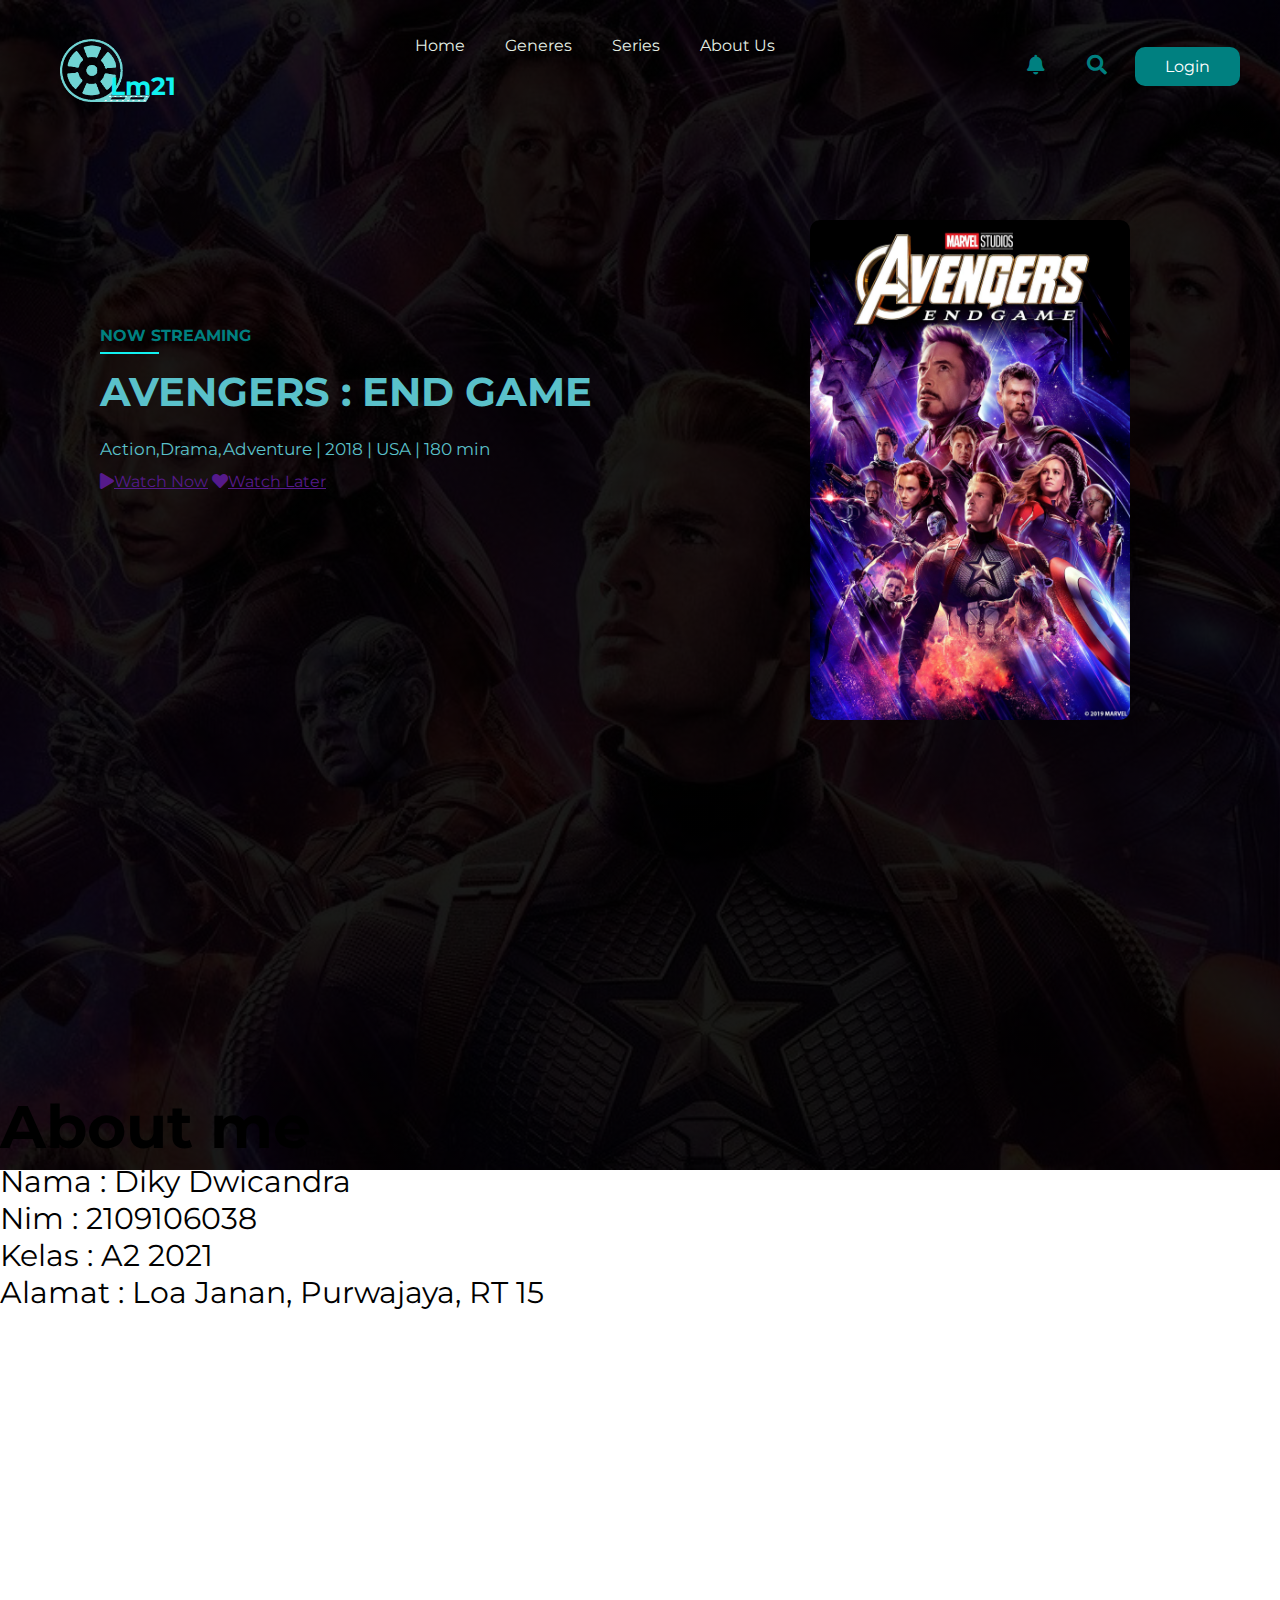
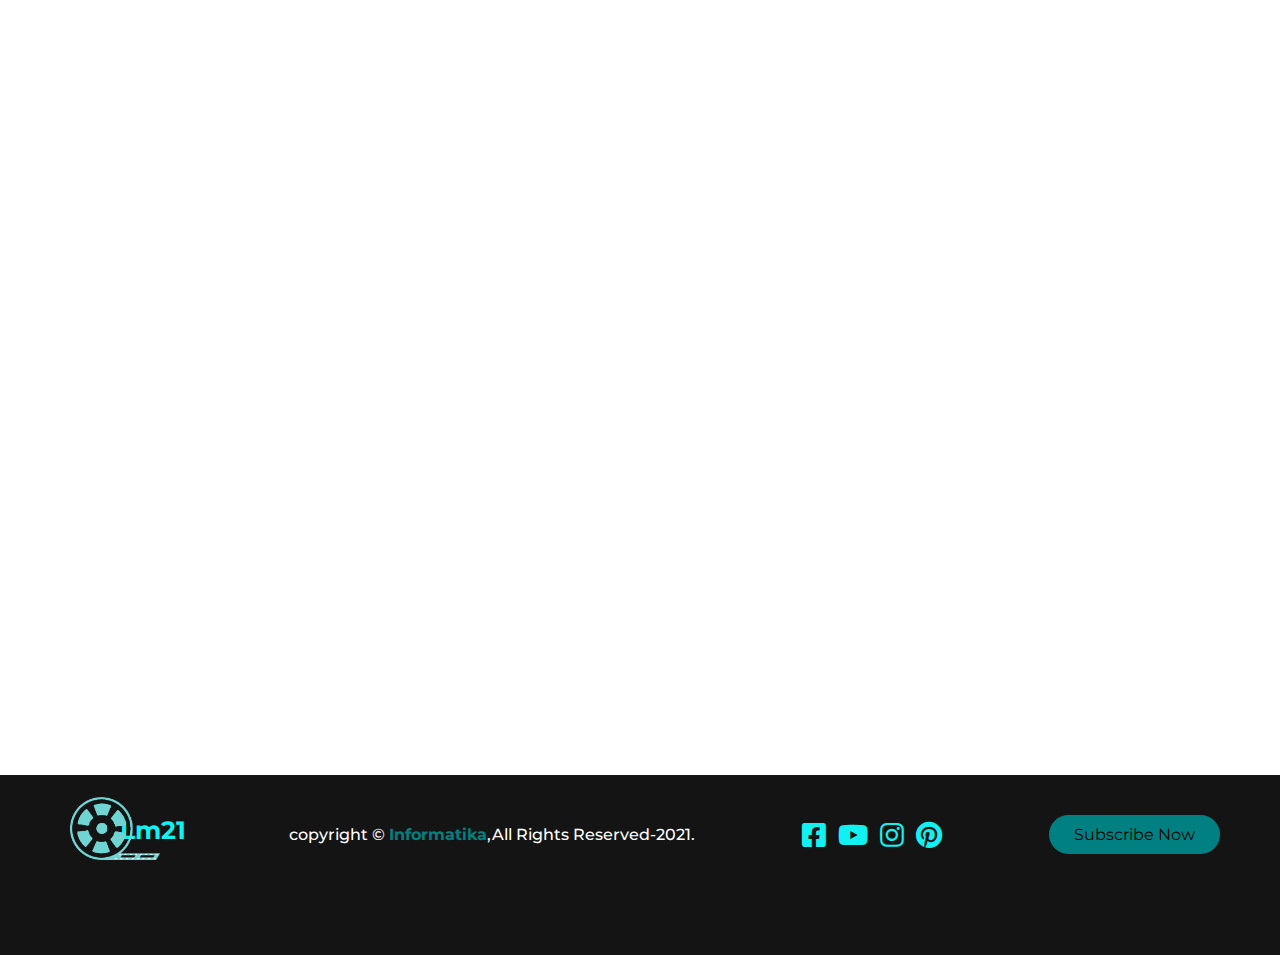
<file: index.html>
<!DOCTYPE html>
<html lang="en">
<head>
    <meta charset="UTF-8">
    <meta http-equiv="X-UA-Compatible" content="IE=edge">
    <meta name="viewport" content="width=device-width, initial-scale=1.0">
    <link rel="stylesheet" href="main.css">
    <link rel="stylesheet" href="https://cdnjs.cloudflare.com/ajax/libs/font-awesome/5.15.3/css/all.min.css">
    <link rel="icon" href="logo1.png">
    <title>POSTEST2</title>
</head>
<body>
    <header>


    <div class="logo">
        <img src="logo1.png" alt="">
        <h3>Lm21</h3>
    </div>
    <div class="nav" id="small_menu">
        <button class="hamburger" id="hamburger">
            <i class="fas fa-bars"></i>
        </button>
        <ul>
            <li><a href="">Home</a></li>
            <li><a href="">Generes</a></li>
            <li><a href="">Series</a></li>
            <li><a href="#tentang">About Us</a></li>

        </ul>
    </div>
  
    <div class="user">
        <i class="fas fa-bell"></i>
        <i class="fas fa-search"></i>
        <a href="">Login</a>
     
    </div>  
</header>
<section>
    <div class="streaming">
        <div class="inside-streaming">
            <span>NOW STREAMING</span>
            <div class="line1">
            </div>
            <h1>AVENGERS : END GAME</h1>
            <p>Action,Drama,Adventure | 2018 | USA | 180 min</p>
            <div class="btn1">
            <a href=""><i class="fas fa-play"></i>Watch Now</a>
            <a href=""><i class="fas fa-heart"></i>Watch Later</a>
            </div>
        </div>
    </div>
    <div class="poster">
        <img src="1.jpg" alt="">
    </div>
</section>

<section class="tentang" id="tentang">
    <div class="about">
        <div class="box-tentang">
            <div class="box">
                <h1>About me</h1>
                <ul>
                    <li>Nama : Diky Dwicandra </li>
                    <li>Nim : 2109106038 </li>
                    <li>Kelas : A2 2021</li>
                    <li>Alamat : Loa Janan, Purwajaya, RT 15 </li>

                </ul>
            </div>
            <div class="box">
            </div>
        </div>
    </div>
</section>
    <div class="footer">
        <div class="inside-footer">
            <div class="footer-container">
                <div class="logopart">
                    <h1>Lm21</h1>
                    <img src="logo1.png" alt="">
                </div>
                <div class="copyright">
                    <p>copyright &copy <span>Informatika</span>,All Rights Reserved-2021.</p>
                </div>
                <div class="socials">
                    <i class="fab fa-facebook-square"></i>
                    <i class="fab fa-youtube"></i>
                    <i class="fab fa-instagram"></i>
                    <i class="fab fa-pinterest"></i>                    
                </div>
                <div class="btn4">
                    <a href="">Subscribe Now</a>
                </div>
            </div>
        </div>
    </div>

</body>
</html>
</file>
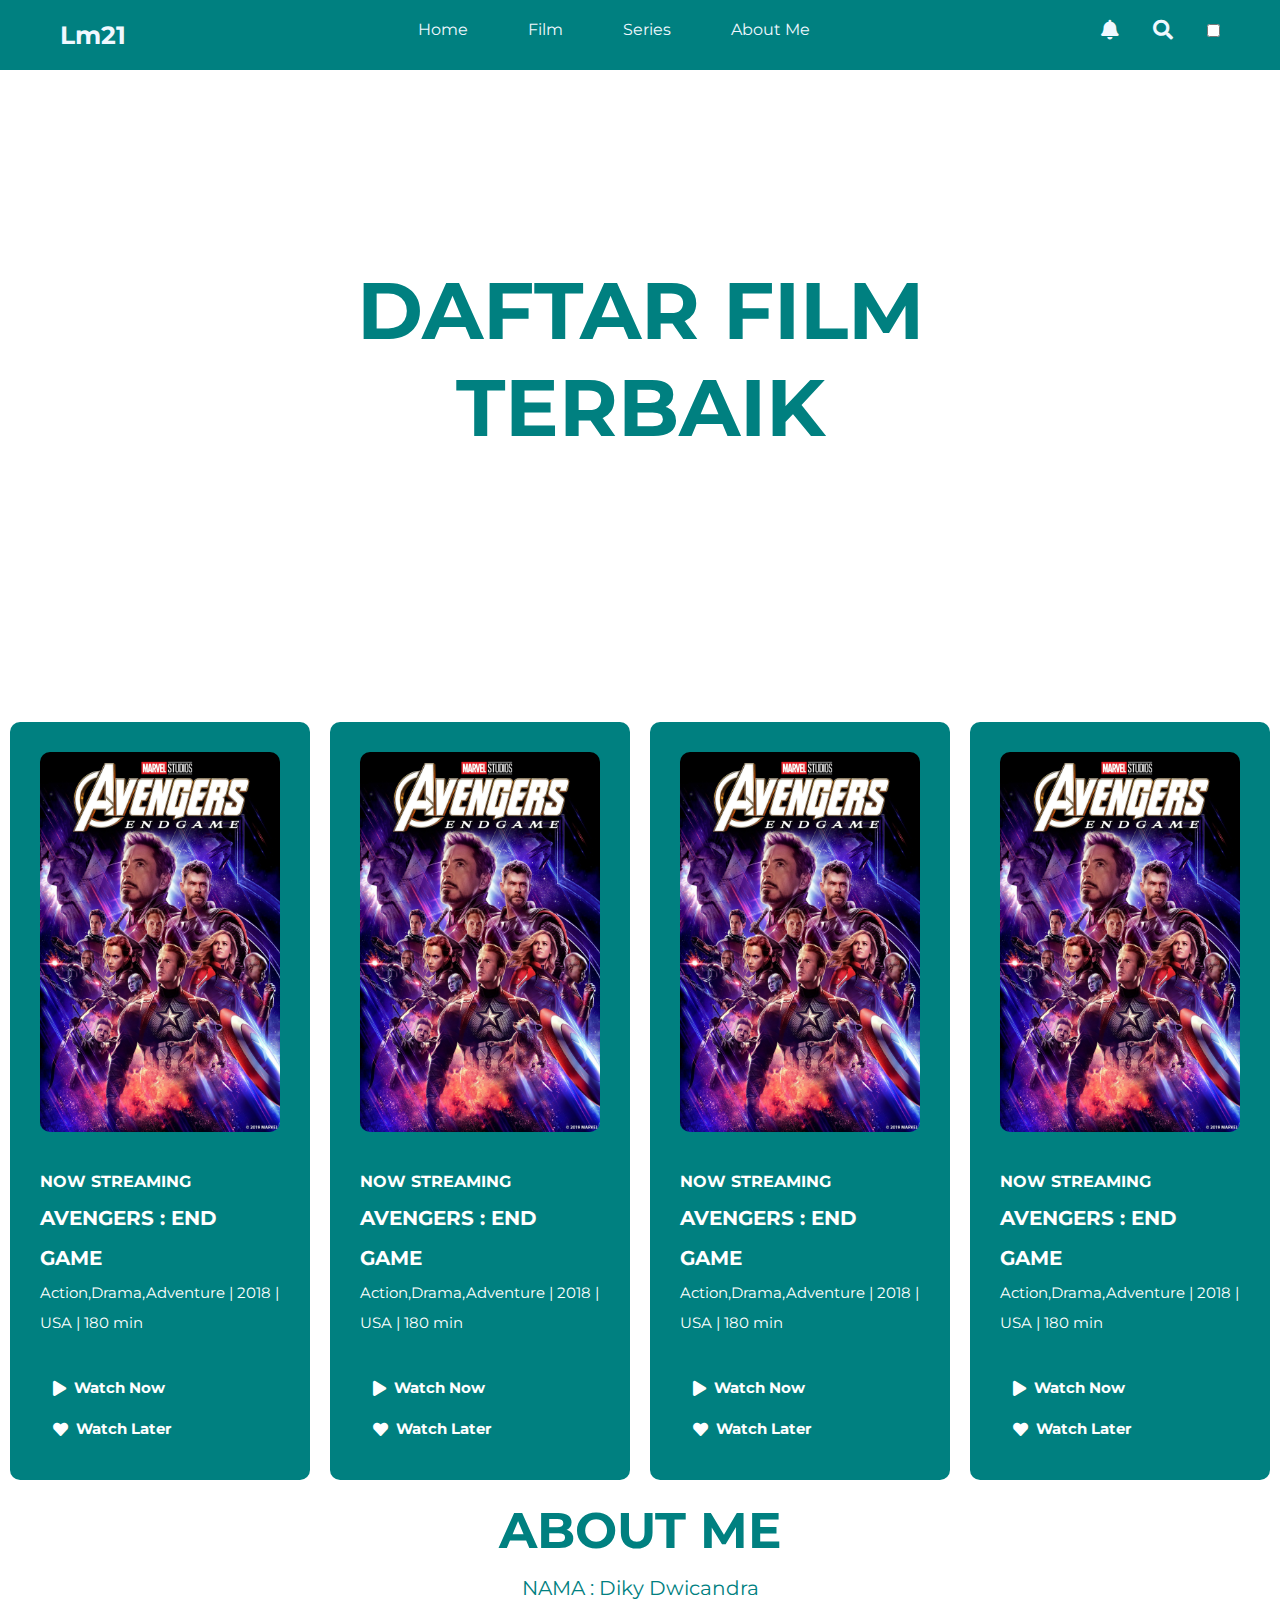
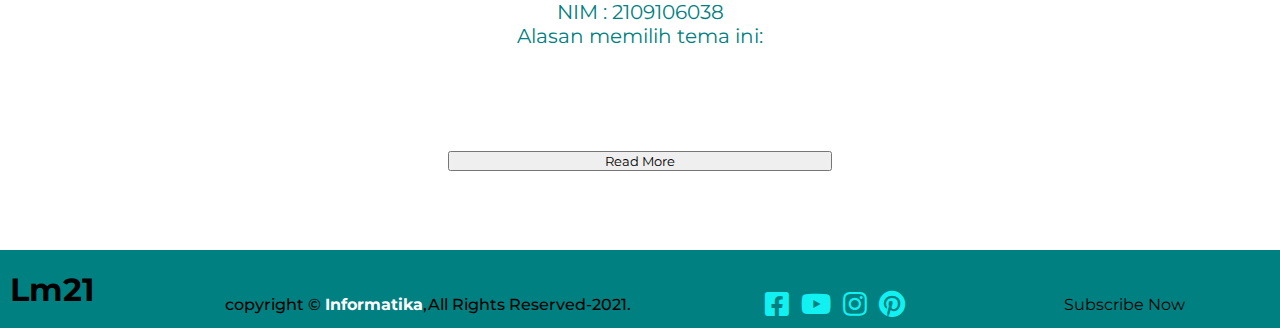
<file: POSTEST 3/index.html>
<!DOCTYPE html>
<html lang="en">
<head>
    <meta charset="UTF-8">
    <meta charset="UTF-8">
    <meta http-equiv="X-UA-Compatible" content="IE=edge">
    <meta name="viewport" content="width=device-width, initial-scale=1.0">
    <link rel="stylesheet" href="main.css">
    <link rel="stylesheet" href="https://cdnjs.cloudflare.com/ajax/libs/font-awesome/5.15.3/css/all.min.css">
    <link rel="icon" href="images/logo/e.png">
    <title>Document</title>
    <script src="script.js"></script>
</head>
<script>
    var nama = prompt("Masukkan nama anda:");
    var umur = prompt("Massukan Umur anda")
    console.log(nama);
    console.log(umur);
    </script>
<body>
    <header>
        <div class="container">
            <div class="logo">
                <h3>Lm21</h3>
            </div>
            <div class="nav" id="small_menu">
                <ul>
                    <li><a href="">Home</a></li>
                    <li><a href="#streaming">Film</a></li>
                    <li><a href="">Series</a></li>
                    <li><a href="#about">About Me</a></li>
    
                </ul>
            </div>
            <div class="user">
                <i class="fas fa-bell"></i>
                <i class="fas fa-search"></i>
                <label for="gelapcuy"> 
                <input type="checkbox" id="gelapcuy" />
                </label>
            </div>  
        </div>
    </header>
    
    <section class="landing">
        <H1>DAFTAR FILM TERBAIK</H1>
    </section>

    <section id="streaming">
        <div class="streaming">
            <div class = "container-1">
                <div class="poster">
                    <div class="imeg">
                        <img src="1.jpg" alt="">
                    </div>
                </div>
                <div class="inside-streaming">
                    <span>NOW STREAMING</span>
                    <div class="line1"></div>
                    <h1>AVENGERS : END GAME</h1>
                    <p>Action,Drama,Adventure | 2018 | USA | 180 min</p>
                    <div class="btn1">
                    <a href=""><i class="fas fa-play"></i>Watch Now</a>
                    <a href=""><i class="fas fa-heart"></i>Watch Later</a>
                    </div>
                </div>
            </div>
        </div>
        <div class="streaming">
            <div class = "container-1">
                <div class="poster">
                    <div class="imeg">
                        <img src="1.jpg" alt="">
                    </div>
                </div>
                <div class="inside-streaming">
                    <span>NOW STREAMING</span>
                    <div class="line1"></div>
                    <h1>AVENGERS : END GAME</h1>
                    <p>Action,Drama,Adventure | 2018 | USA | 180 min</p>
                    <div class="btn1">
                    <a href=""><i class="fas fa-play"></i>Watch Now</a>
                    <a href=""><i class="fas fa-heart"></i>Watch Later</a>
                    </div>
                </div>
            </div>
        </div>
        <div class="streaming">
            <div class = "container-1">
                <div class="poster">
                    <div class="imeg">
                        <img src="1.jpg" alt="">
                    </div>
                </div>
                <div class="inside-streaming">
                    <span>NOW STREAMING</span>
                    <div class="line1"></div>
                    <h1>AVENGERS : END GAME</h1>
                    <p>Action,Drama,Adventure | 2018 | USA | 180 min</p>
                    <div class="btn1">
                    <a href=""><i class="fas fa-play"></i>Watch Now</a>
                    <a href=""><i class="fas fa-heart"></i>Watch Later</a>
                    </div>
                </div>
            </div>
        </div>
        <div class="streaming">
            <div class = "container-1">
                <div class="poster">
                    <div class="imeg">
                        <img src="1.jpg" alt="">
                    </div>
                </div>
                <div class="inside-streaming">
                    <span>NOW STREAMING</span>
                    <div class="line1"></div>
                    <h1>AVENGERS : END GAME</h1>
                    <p>Action,Drama,Adventure | 2018 | USA | 180 min</p>
                    <div class="btn1">
                    <a href=""><i class="fas fa-play"></i>Watch Now</a>
                    <a href=""><i class="fas fa-heart"></i>Watch Later</a>
                    </div>
                </div>
            </div>
        </div>
    </section>
    <section id="about"></section>
    <div class="about">
        <h1>ABOUT ME</h1>
        <p>NAMA : Diky Dwicandra <br> NIM : 2109106038 <br> Alasan memilih tema ini: <br>
            <span id="less">...</span>
            <span id="more">
                Saya memilih tema ini karena sangat menarik, bisa menginformasikan ke khalayak
                umum melalui dunia maya,dengan fasilitas internet,, juga memudahkan orang lain
                untuk membaca artikel tentang entertainment, terutama tentang masalah film
            </span>
        </p>
        <button onclick="myFunction()" id="btn">Read More</button>
    </div>
    </section>
    <footer>
        <section class="footer">
            <div class="inside-footer">
                <div class="logopart">
                    <h1>Lm21</h1>
                </div>
                <div class="copyright">
                    <p>copyright &copy <span>Informatika</span>,All Rights Reserved-2021.</p>
                </div>
                <div class="socials">
                    <i class="fab fa-facebook-square"></i>
                    <i class="fab fa-youtube"></i>
                    <i class="fab fa-instagram"></i>
                    <i class="fab fa-pinterest"></i>                    
                </div>
                <div class="btn4">
                    <a href="">Subscribe Now</a>
                </div>        
            </div>
        </section>
    </footer>
    
    
    
</body>

</html>
</file>
<file: main.css>
@import url('https://fonts.googleapis.com/css2?family=Montserrat:ital,wght@0,100;0,200;0,300;0,400;0,500;0,600;0,700;0,800;0,900;1,100;1,500;1,600;1,700;1,800;1,900&display=swap');
*{
    margin: 0;
    padding: 0;
    font-family: 'Montserrat', sans-serif;
    box-sizing: border-box;

}
html{
    scroll-behavior: smooth;
}
body{
    background-image: linear-gradient( rgba(0,0,0,0.9),rgba(0,0,0,0.9)),url('2.jpg');
    background-position: center;
    background-size: cover;
    background-repeat: no-repeat;
    height: 130vh;
}
header{
    color:rgb(184, 179, 179);
    display: flex;
    height: 10vh;
    width: 100%;
    justify-content: space-between;
    align-items: center;

}

.logo{
    margin-left: 60px;
    margin-top: 50px;

}
.logo img{
    height: 7vh;
}
.logo h3{
    color:rgb(18, 241, 241);
    font-size: 25px;
    margin-top: -35px;
    margin-left: 50px;
}
.nav ul{
    display: flex;
}
.nav ul li{
    list-style: none;
}
.nav ul li a{
    text-decoration: none;
    padding: 0px 20px;
    color: rgb(227, 238, 227);
}
.nav ul li a:hover{
    color: teal;
    font-weight: bolder;
}
.user{
    cursor:pointer;
    color:teal;
    margin-top: 40px;
    margin-right: 40px;
}
.user a{
    padding: 10px 30px;
    color: white;
    background-color: teal;
    text-decoration: none;
    border-radius: 10px;
}
.user a:hover{
    background-color: black;
    color: teal;
}
.user i{
    font-size: 20px;
    margin-right: 10px;
}
.user h4{
    border-radius: 40px;
    background: teal;
    padding: 10px 20px;
    margin-top: 40px;
    margin-right: 40px;
}
.user i{
    padding: 0px 14px;
}
.user h4:hover{
    color:teal;
    background: black;
}
.streaming{
    position: absolute;
    color:rgb(90, 193, 202);
    margin-top: 100px;
    margin-left: 100px;
}
.inside-streaming{
    line-height:2;
}
.inside-streaming h1{
    font-size: 40px;
}
.inside-streaming p{
    font-size: 17px;
}
span{
    color: teal;
    font-weight: bold;
}
.line1{
    height: 2px;
    background-color:rgb(18, 241, 241);
    width: 12%;
    margin-left: 0px;
    margin-top: 0px;
    position: absolute;
}
.poster{
    margin-top: 130px;
    margin-right: 150px;
}
.poster img{
    width: 320px;
    height:500px;
    float: right;
    border-radius: 10px;
}
.footer{
    position: absolute;
    margin-top: 1000px;
    height: 20vh;
    color: white;
    background:#141414;
    width: 100%;
}
.logopart img{
    height:7vh;
    margin-left: 70px;
    margin-top: -50px;
}
.logopart h1{
    color:rgb(18, 241, 241);
    font-size: 25px;
    margin-top: 40px;
    margin-left: 120px;
}
.footer-container{
    display: flex;
    justify-content: space-between;
    align-items: center;
}
.copyright{
    font-size: 16px;
    font-weight: 500;
    margin-top: 30px;
}
.socials i{
    font-size: 27px;
    margin-top: 30px;
    padding: 0px 4px;
    color: rgb(18, 241, 241);
}
.btn4{
    margin-right: 60px;
    margin-top: 30px;
}
.btn4 a{
    text-decoration: none;
    padding: 10px 25px;
    color: black;
    background: teal;
    border-radius: 30px;
}
.hamburger{
    background-color: transparent;
    border: 0;
    color:white;
    text-decoration: none;
    display: none;
    cursor: pointer;
}
.hamburger:focus{
    outline: none;
}

@media(max-width:360px)
{
    .nav ul{
        display: none;
    }
    .hamburger {
        display: block; 
    }
}
.about{
    display: flex;
    margin-top: 1000px;
}
.tentang{
    width: 100%;
    padding-bottom: 5%;
}

.about .box-about .box:nth-child(1) h1{
    font-size: 305px;
    text-align: center;
    color: rgb(0, 0, 0);
    padding-top: 5%;
    margin-bottom: 10px;
}
.box{
    font-size: 30px;
    
}
</file>
<file: POSTEST 3/main.css>
@import url('https://fonts.googleapis.com/css2?family=Montserrat:ital,wght@0,100;0,200;0,300;0,400;0,500;0,600;0,700;0,800;0,900;1,100;1,500;1,600;1,700;1,800;1,900&display=swap');
*{
    margin: 0;
    padding: 0;
    font-family: 'Montserrat', sans-serif;
    box-sizing: border-box;

}

html{
    scroll-behavior: smooth;
}
body{
    /* background-image: linear-gradient( rgba(0,0,0,0.6),rgba(0,0,0,0.6)),url('images/hero page/1.jpg'); */
    background-color: white;
    background-position: center;
    background-size: cover;
    background-repeat: no-repeat;
    height: 130vh;
}

header{
    color: aliceblue;
    width: 100%;
    align-items: center;
    background-size: cover;
    background-repeat: none;
    background-color: teal;
    background-image: linear-gradient(rgba(0,0,0, 0.5),) url("./images/hero page/1.jpg")
}

.container{
    margin-left: 40px;
    margin-right: 40px;
    padding: 20px;
    display: flex;
    justify-content: space-between;
}

#iconbar{
    color: white;
    font-size: 2rem;
    position: absolute;
    top: 20px;
    right: 20px;
    opacity: 0;
    visibility: hidden;
}
#iconbar:hover{
    color: #008080;
}

.logo h3{
    font-size: 25px;
}
.nav ul{
    display: flex;
}
.nav ul li{
    list-style: none;
}
.nav ul li a{
    padding-left: 30px;
    padding-right: 30px;
    color: aliceblue;
    text-decoration: none;
}
.nav ul li a:hover{
    font-weight: bolder;
}
.user{
    cursor:pointer;
}
.user a{
    color: white;
    background-color: teal;
    text-decoration: none;
    border-radius: 10px;
}
.user a:hover{
    background-color: black;
    color: #008080;
}
.user i{
    font-size: 20px;
    margin-right: 30px;
}

.heropage{
    position: absolute;
    color:white;
   margin-top: 100px;
   margin-left: 100px;
}
.inside-heropage{
    line-height:2;
}
.inside-heropage h1{
    font-size: 40px;
}
.inside-heropage p{
    font-size: 17px;
}
span{
    color: teal;
    font-weight: bold;

}
#cekbok{
    width: 50px;
}

.btn1{
    margin-top: 30px;
}

.landing{
    font-size: 40px;
    height: 50vh;
}

.landing h1{
    align-items: center;
    text-align: center;
    margin: 15%;
    color:teal;
}

body.dark-mode {
    background-color: black;
}

#streaming{
    display: flex;
    flex-direction: row ;
}

.streaming{
    display: flex;
    flex-direction: column;
    justify-content: space-around;
    color:white;
    align-items: center;
    margin: 10px;
    background-color: teal;
    border-radius: 10px;
}

.inside-streaming{
    margin: 10px;
    line-height:2;
    padding: 20px;
}

.inside-streaming h1{
    font-size: 20px;
}

.inside-streaming p{
    font-size: 15px;
}

.inside-streaming a{
    display:flex;
    padding: 5px;
    text-decoration: none;
    color: white;
    font-weight: bold;
    font-size: 15px;
}

.inside-streaming a i{
    padding: 8px;
    text-decoration: none;
}

span{
    color: white;
    font-weight: bold;
}

.poster{
    width: 100%;
    border-radius: 10px;
    display: flex;
    justify-content: space-around;
    margin-top: 30px;
}

.poster img{
    width: 240px;
    height: 380px;
    border-radius: 10px;
}


/* footer .foot{
    background-color: #008080;
    display: flex;
    flex-direction: column;
    text-align: center;
    align-items: center;
} */

.footer{
    background-color: teal;
    width: 100%;
}

.inside-footer{
    display: flex;
    justify-content: space-between;
    align-items: center;
    padding: 10px;
    
}
.copyright{
    font-size: 16px;
    font-weight: 500;
    margin-top: 30px;
}
.socials i{
    font-size: 27px;
    margin-top: 30px;
    padding: 0px 4px;
    color: rgb(18, 241, 241);
}
.btn4{
    margin-right: 60px;
    margin-top: 30px;
}
.btn4 a{
    text-decoration: none;
    padding: 10px 25px;
    color: black;
    background: teal;
    border-radius: 30px;
}
.hamburger{
    background-color: transparent;
    border: 0;
    color:white;
    text-decoration: none;
    display: none;
    cursor: pointer;
}
.hamburger:focus{
    outline: none;
}

@media(max-width:360px)
{
    .nav ul{
        display: none;
    }
    .hamburger {
        display: block; 
    }
}
.about{
    display: flex;
}
.tentang{
    width: 100%;
    padding-bottom: 5%;
}

.about .box-about .box:nth-child(1) h1{
    font-size: 305px;
    text-align: center;
    color: rgb(0, 0, 0);
    padding-top: 5%;
    margin-bottom: 10px;
}

.about{
    display: flex;
    flex-direction: column;
    justify-content: space-around;
    height: 40vh;
    text-align: center;
    color: #008080;
    margin: auto;
}

.about h1{
    margin-top: 10px;
    margin-bottom: 15px;
    font-size: 50px;
    font-weight: bold;
}

.about p{
    font-size: 20px;
}

.about #more{
    color: #008080;
    display: none;
}

.about button{
    width: 30%;
    margin: auto;
}
</file>
